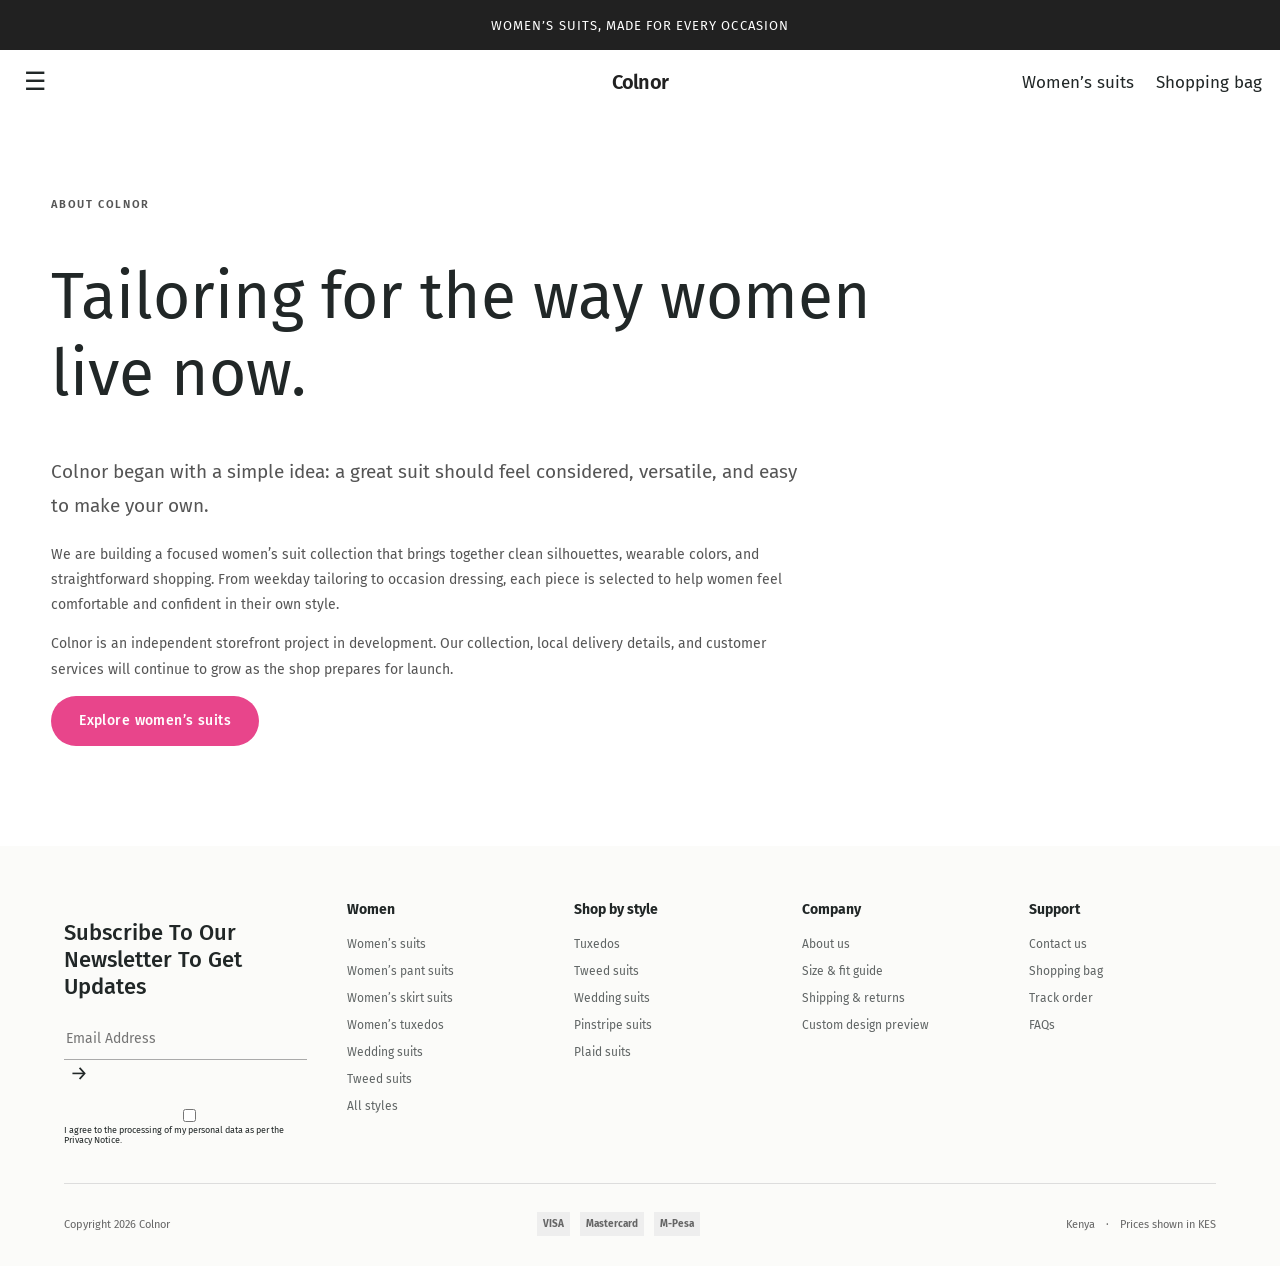
<file: about.html>
<!doctype html><html lang="en"><head><meta charset="utf-8"><meta name="viewport" content="width=device-width,initial-scale=1"><title>About Colnor</title><link href="https://fonts.googleapis.com/css2?family=Fira+Sans:wght@300;400;500;600;700&display=swap" rel="stylesheet"><link rel="stylesheet" href="styles.css"><script defer src="app.js?v=20261012-21"></script></head><body><div class="announcement">WOMEN’S SUITS, MADE FOR EVERY OCCASION</div><header class="detail-header"><button class="menu-open" aria-label="Open navigation">☰</button><a class="brand" href="index.html">Colnor</a><div class="header-tools"><a href="collection.html">Women’s suits</a><a href="cart.html">Shopping bag</a></div></header><main class="info-page wrap"><p class="info-kicker">ABOUT COLNOR</p><h1>Tailoring for the way women live now.</h1><p class="lead">Colnor began with a simple idea: a great suit should feel considered, versatile, and easy to make your own.</p><p>We are building a focused women’s suit collection that brings together clean silhouettes, wearable colors, and straightforward shopping. From weekday tailoring to occasion dressing, each piece is selected to help women feel comfortable and confident in their own style.</p><p>Colnor is an independent storefront project in development. Our collection, local delivery details, and customer services will continue to grow as the shop prepares for launch.</p><a class="pill pink" href="collection.html#products">Explore women’s suits</a></main><footer id="footer" class="site-footer"></footer><aside class="bag-drawer" aria-hidden="true"></aside></body></html>
</file>
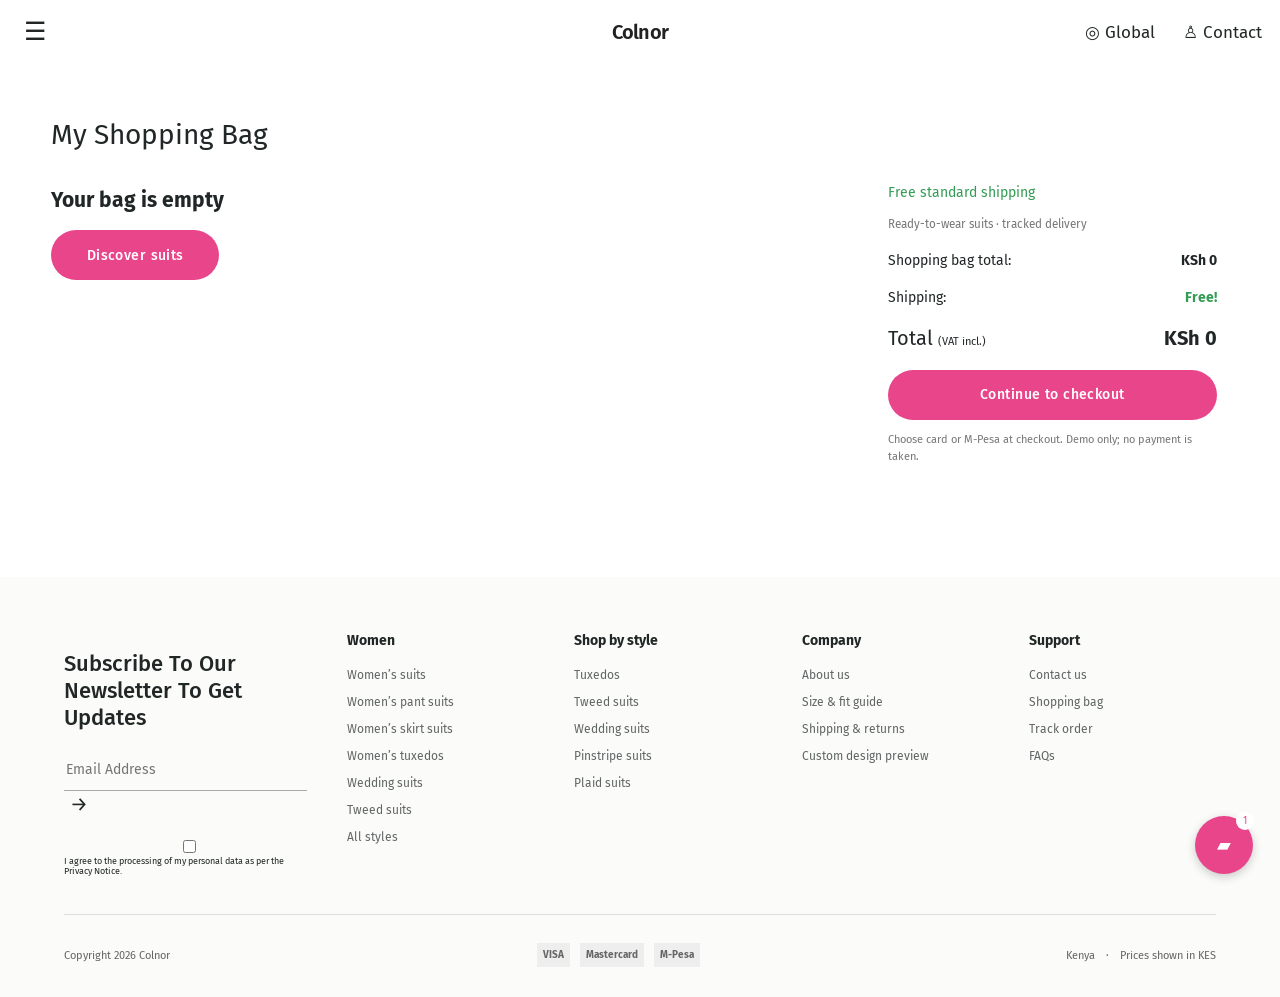
<file: cart.html>
<!doctype html><html lang="en"><head><meta charset="utf-8"><meta name="viewport" content="width=device-width,initial-scale=1"><title>My Shopping Bag | Colnor</title><link href="https://fonts.googleapis.com/css2?family=Fira+Sans:wght@300;400;500;600;700&display=swap" rel="stylesheet"><link rel="stylesheet" href="styles.css"><script defer src="app.js?v=20261012-20"></script></head><body class="cart-page"><header class="detail-header"><button class="menu-open" aria-label="Open navigation">☰</button><a href="index.html" class="brand">Colnor</a><div class="header-tools"><button data-region>◎ Global</button><a href="contact.html">♙ Contact</a></div></header><main class="cart-main wrap"><h1>My Shopping Bag</h1><div class="cart-layout"><div id="cart-items" class="cart-items"></div><aside class="cart-summary"><p class="green">Free standard shipping</p><small>Ready-to-wear suits · tracked delivery</small><div class="summary-line"><span>Shopping bag total:</span><b id="cart-subtotal">KSh 0</b></div><div class="summary-line"><span>Shipping:</span><b class="green">Free!</b></div><div class="summary-total"><span>Total <small>(VAT incl.)</small></span><b id="cart-total">KSh 0</b></div><button class="pill pink checkout-button">Continue to checkout</button><p class="checkout-note">Choose card or M-Pesa at checkout. Demo only; no payment is taken.</p></aside></div></main><footer id="footer" class="site-footer"></footer><div class="chat-bubble" data-chat>▰</div><aside class="bag-drawer" aria-hidden="true"></aside></body></html>
</file>
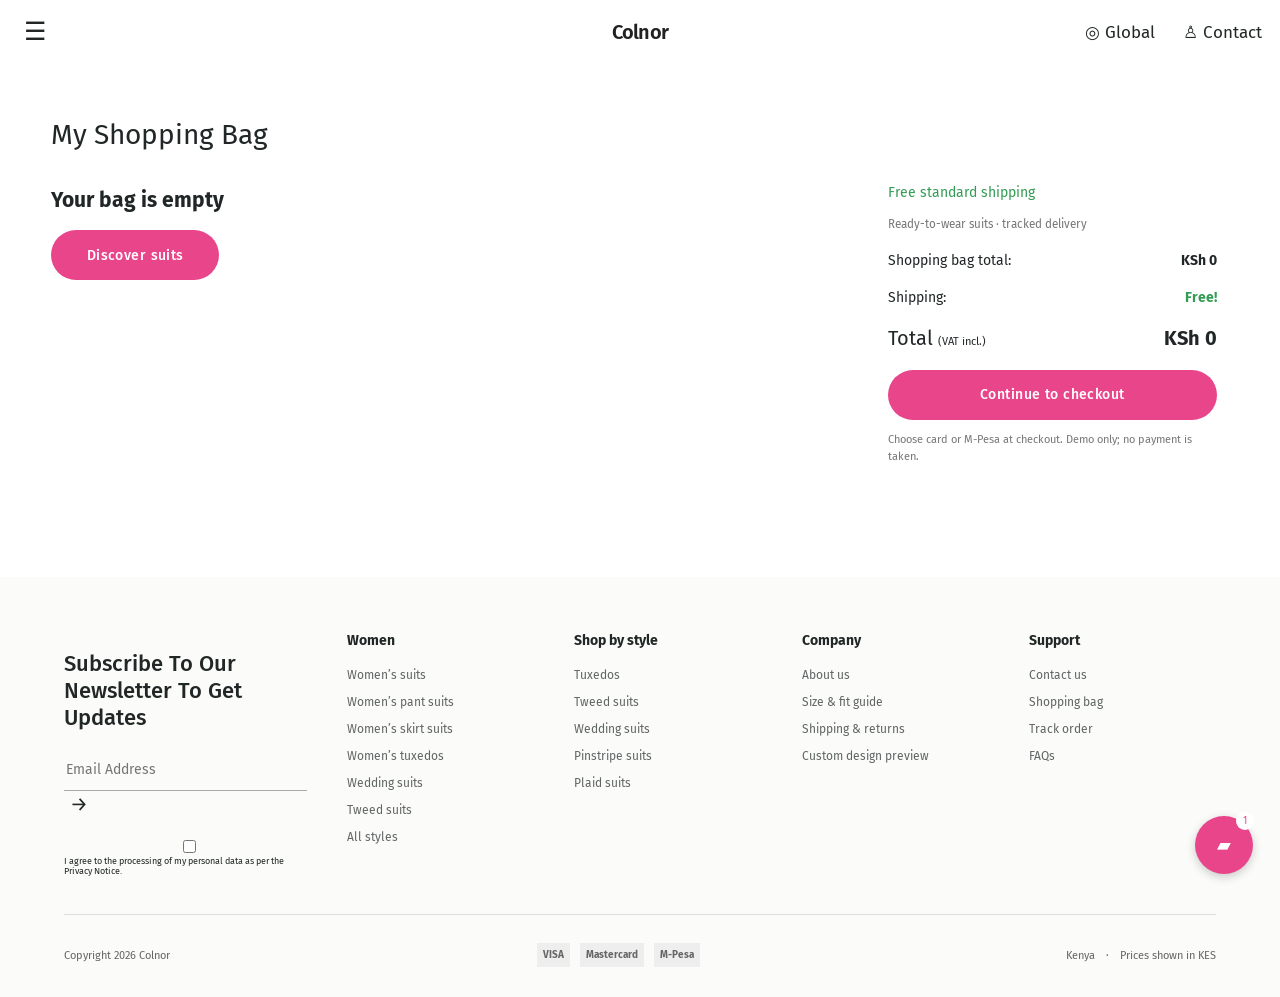
<file: checkout.html>
<!doctype html><html lang="en"><head><meta charset="utf-8"><meta name="viewport" content="width=device-width,initial-scale=1"><meta name="theme-color" content="#fff"><title>Checkout | Colnor</title><link href="https://fonts.googleapis.com/css2?family=Fira+Sans:wght@300;400;500;600;700&display=swap" rel="stylesheet"><link rel="stylesheet" href="styles.css"><script defer src="app.js?v=20261012-20"></script></head><body class="checkout-page-body"><header class="detail-header"><a href="collection.html" class="text-cta">← Continue shopping</a><a href="index.html" class="brand">Colnor</a><a href="cart.html">Bag</a></header><main class="wrap checkout-page"><p class="eyebrow">SECURE CHECKOUT</p><h1>Delivery & payment</h1><div class="checkout-grid"><form id="checkout-form" class="checkout-form"><h2>Your details</h2><fieldset><legend>Delivery details</legend><div class="checkout-input-grid"><label>Full name<input name="name" autocomplete="name" required></label><label>Email address<input name="email" type="email" autocomplete="email" required></label><label>Phone number<input name="phone" type="tel" autocomplete="tel" required></label><label>City<input name="city" autocomplete="address-level2" required></label><label class="wide">Delivery address<input name="address" autocomplete="street-address" required></label><label>Postal code<input name="postalCode" autocomplete="postal-code"></label></div></fieldset><fieldset><legend>Payment method</legend><label class="checkout-pay-choice"><input type="radio" name="paymentMethod" value="card" checked><span><b>Credit or debit card</b><small>Visa and Mastercard. Card fields are for the prototype only; no details are transmitted or saved.</small></span></label><div class="checkout-card-fields"><label>Name on card<input name="cardName" autocomplete="cc-name" placeholder="Name as shown on card"></label><label>Card number<input name="cardNumber" inputmode="numeric" autocomplete="cc-number" placeholder="0000 0000 0000 0000" maxlength="23"></label><label>Expiry date<input name="expiry" autocomplete="cc-exp" placeholder="MM / YY" maxlength="7"></label><label>Security code<input name="cvv" inputmode="numeric" autocomplete="cc-csc" placeholder="CVV" maxlength="4"></label></div><label class="checkout-pay-choice"><input type="radio" name="paymentMethod" value="mpesa"><span><b>M-Pesa</b><small>Pay by mobile money. An STK push is not connected in this prototype.</small></span></label></fieldset><button class="pill pink checkout-submit" type="submit">Place demo order</button><p class="checkout-demo-note">This creates an unpaid demo order in this browser only. Global Payments and M-Pesa are not connected and no charge will be made.</p></form><aside class="checkout-summary"><h2>Order summary</h2><div id="checkout-lines"></div><div class="summary-line"><span>Subtotal</span><b id="checkout-subtotal"></b></div><div class="summary-line"><span>Shipping</span><b>Free</b></div><div class="checkout-total"><span>Total</span><b id="checkout-total"></b></div><p class="checkout-demo-note">All prices are shown in Kenyan shillings (KES).</p></aside></div></main></body></html>
</file>
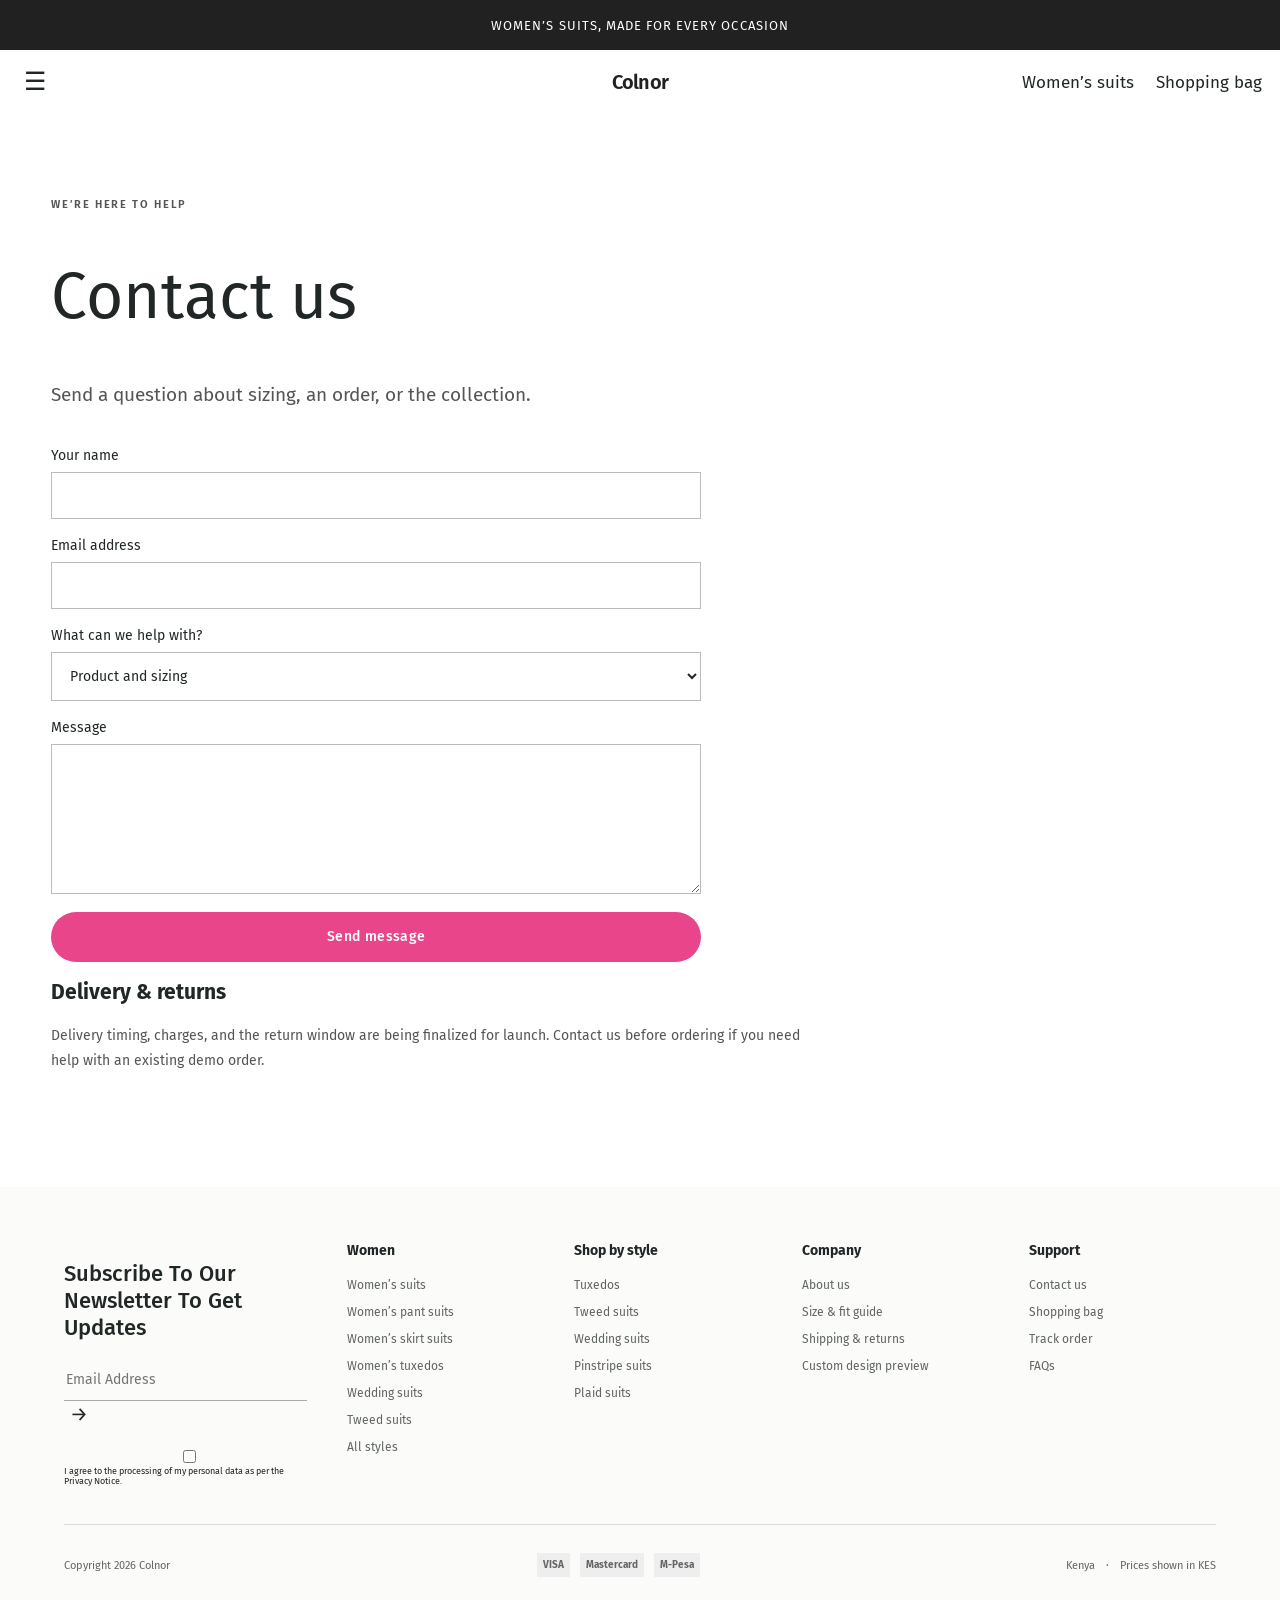
<file: contact.html>
<!doctype html><html lang="en"><head><meta charset="utf-8"><meta name="viewport" content="width=device-width,initial-scale=1"><title>Contact Colnor</title><link href="https://fonts.googleapis.com/css2?family=Fira+Sans:wght@300;400;500;600;700&display=swap" rel="stylesheet"><link rel="stylesheet" href="styles.css"><script defer src="app.js?v=20261012-21"></script></head><body><div class="announcement">WOMEN’S SUITS, MADE FOR EVERY OCCASION</div><header class="detail-header"><button class="menu-open" aria-label="Open navigation">☰</button><a class="brand" href="index.html">Colnor</a><div class="header-tools"><a href="collection.html">Women’s suits</a><a href="cart.html">Shopping bag</a></div></header><main class="info-page wrap"><p class="info-kicker">WE’RE HERE TO HELP</p><h1>Contact us</h1><p class="lead">Send a question about sizing, an order, or the collection.</p><form id="contact-form"><label>Your name<input name="name" autocomplete="name" required></label><label>Email address<input type="email" name="email" autocomplete="email" required></label><label>What can we help with?<select name="topic"><option>Product and sizing</option><option>Order support</option><option>Delivery and returns</option><option>Other question</option></select></label><label>Message<textarea name="message" required></textarea></label><button class="pill pink" type="submit">Send message</button></form><section id="shipping"><h2>Delivery & returns</h2><p>Delivery timing, charges, and the return window are being finalized for launch. Contact us before ordering if you need help with an existing demo order.</p></section></main><footer id="footer" class="site-footer"></footer><aside class="bag-drawer" aria-hidden="true"></aside></body></html>
</file>
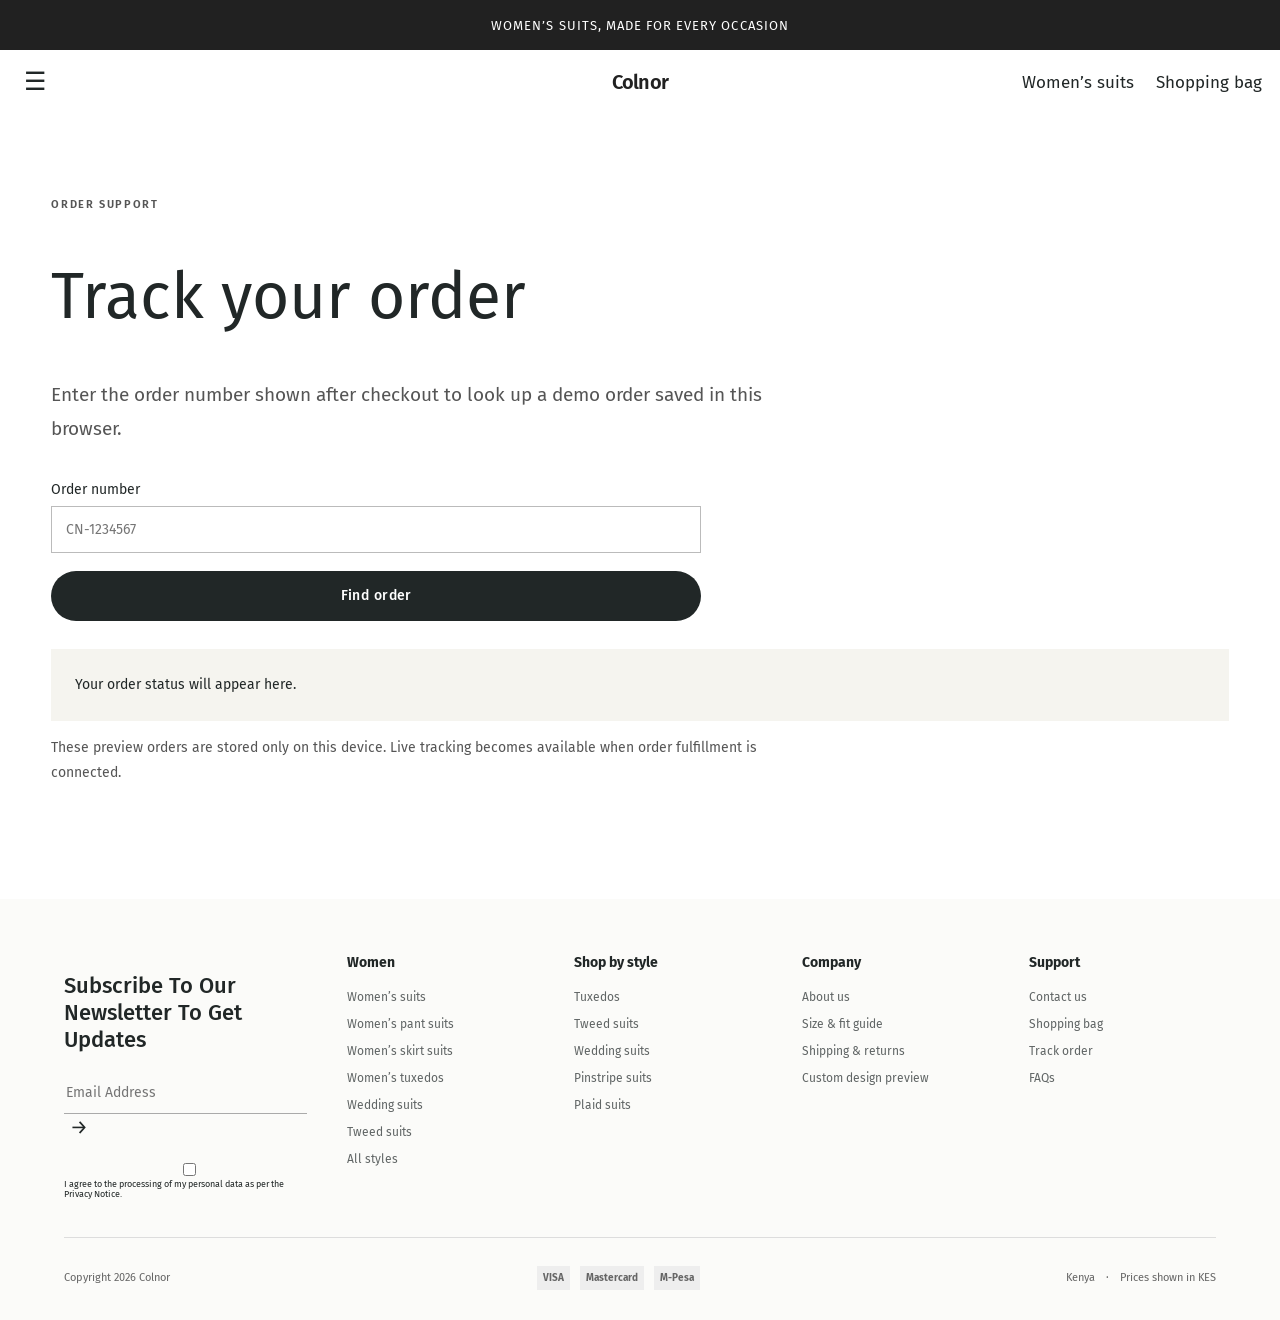
<file: track-order.html>
<!doctype html><html lang="en"><head><meta charset="utf-8"><meta name="viewport" content="width=device-width,initial-scale=1"><title>Track an Order | Colnor</title><link href="https://fonts.googleapis.com/css2?family=Fira+Sans:wght@300;400;500;600;700&display=swap" rel="stylesheet"><link rel="stylesheet" href="styles.css"><script defer src="app.js?v=20261012-21"></script></head><body><div class="announcement">WOMEN’S SUITS, MADE FOR EVERY OCCASION</div><header class="detail-header"><button class="menu-open" aria-label="Open navigation">☰</button><a class="brand" href="index.html">Colnor</a><div class="header-tools"><a href="collection.html">Women’s suits</a><a href="cart.html">Shopping bag</a></div></header><main class="info-page wrap"><p class="info-kicker">ORDER SUPPORT</p><h1>Track your order</h1><p class="lead">Enter the order number shown after checkout to look up a demo order saved in this browser.</p><form id="track-form"><label>Order number<input name="orderNumber" placeholder="CN-1234567" required></label><button class="pill dark" type="submit">Find order</button></form><div class="track-result" id="track-result" aria-live="polite">Your order status will appear here.</div><p>These preview orders are stored only on this device. Live tracking becomes available when order fulfillment is connected.</p></main><footer id="footer" class="site-footer"></footer><aside class="bag-drawer" aria-hidden="true"></aside></body></html>
</file>
<file: styles.css>
:root{--ink:#212727;--black:#212121;--pink:#e8458b;--warm:#f5f4ef;--pale:#efefef;--muted:#757b7b;--serif:Georgia,'Times New Roman',serif;--sans:'Fira Sans',Tahoma,sans-serif}*{box-sizing:border-box}html{scroll-behavior:smooth}body{margin:0;background:#fff;color:var(--ink);font-family:var(--sans);font-size:14px}a{color:inherit;text-decoration:none}button,select,input{font:inherit;color:inherit}button{cursor:pointer}img{display:block;max-width:100%}.wrap{width:min(1400px,92%);margin-inline:auto}.announcement{height:50px;background:#212121;color:#fff;display:flex;align-items:center;justify-content:center;font-size:13px;letter-spacing:.08em;position:relative;z-index:20}.announcement span{font-size:11px;margin-left:18px;color:#eee}.global-header{height:92px;position:absolute;z-index:21;top:50px;left:0;right:0;display:flex;align-items:center;gap:20px;padding:0 24px;color:#fff}.home-page .global-header{top:0;height:92px}.menu-open{border:0;background:none;color:inherit;font-size:25px;width:46px;text-align:left;flex:0 0 46px}.quick-links{display:flex;gap:30px;align-items:center;margin-left:0;flex:1}.quick-links a{font-size:14px;letter-spacing:.03em}.brand{font-size:20px;font-weight:600;letter-spacing:-.04em;text-align:center;display:flex;flex-direction:column;line-height:.9;flex:0 0 auto}.brand span{font-size:8px;letter-spacing:.27em;text-transform:uppercase;font-weight:400}.header-tools{display:flex;justify-content:flex-end;gap:22px;align-items:center;flex:1}.header-tools button,.header-tools a{background:none;border:0;color:inherit;font-size:17px;white-space:nowrap}.header-tools span{font-size:13px}.bag-open{position:relative}.bag-count{position:absolute;font-size:9px;font-style:normal;right:-7px;top:-9px;border-radius:50%;background:var(--pink);color:#fff;width:15px;height:15px;display:grid;place-items:center}.home-hero,.collection-hero{height:calc(100svh - 50px);min-height:600px;position:relative;overflow:hidden;background:#ddd}.home-hero>img,.collection-slides img{width:100%;height:100%;object-fit:cover;object-position:center 40%}.hero-shade{position:absolute;inset:0;background:linear-gradient(0deg,#0008,transparent 38%),linear-gradient(90deg,#0003,transparent 70%)}.hero-copy{position:absolute;left:5%;bottom:10%;color:white}.hero-copy h1{font-size:clamp(48px,6.3vw,82px);font-weight:400;margin:0 0 14px}.hero-copy h2{font-size:20px;font-weight:400;margin:0}.hero-dots{position:absolute;bottom:28px;left:50%;display:flex;gap:9px}.hero-dots i{width:7px;height:7px;background:#ffffff88;border-radius:50%}.hero-dots i.selected{background:#fff}.home-categories{padding-top:84px;padding-bottom:90px}.home-categories>h2{text-align:center;font-size:28px;font-weight:400;margin:0 0 35px}.category-grid{display:grid;grid-template-columns:repeat(4,1fr);gap:14px}.category-card{height:330px;position:relative;overflow:hidden;background:#eee}.category-card img{width:100%;height:100%;object-fit:cover;transition:transform .55s}.category-card:hover img{transform:scale(1.04)}.category-card:after{content:'';position:absolute;inset:45% 0 0;background:linear-gradient(transparent,#0008)}.category-card span{position:absolute;z-index:1;left:16px;bottom:16px;color:white;font-size:17px}.fit-tech{background:var(--warm);padding:90px 0}.split{display:grid;grid-template-columns:.75fr 1fr;gap:9%;align-items:center}.split img{width:100%;height:380px;object-fit:cover}.eyebrow{font-size:10px;letter-spacing:.15em;font-weight:600}.fit-tech h2,.planet h2,.samples h2,.perfect-fit h2{font-size:48px;font-weight:400;line-height:1.05;margin:18px 0}.fit-tech p:not(.eyebrow),.planet p:not(.eyebrow),.samples p:not(.eyebrow),.perfect-fit p:not(.eyebrow){line-height:1.8;color:#555;max-width:470px}.text-cta{text-decoration:underline;text-underline-offset:4px;display:inline-block;margin-top:12px}.looks{padding-top:75px;padding-bottom:84px}.section-title{display:flex;justify-content:space-between;align-items:end;gap:25px;margin-bottom:25px}.section-title h2{font-size:32px;font-weight:400;margin:0 0 10px}.section-title p{max-width:560px;color:#666;line-height:1.6;margin:0}.look-row{display:grid;grid-template-columns:repeat(4,1fr);gap:12px}.look-card{position:relative;height:350px;overflow:hidden}.look-card img{width:100%;height:100%;object-fit:cover;transition:transform .5s}.look-card:hover img{transform:scale(1.04)}.look-card span{position:absolute;bottom:0;left:0;right:0;padding:28px 12px 12px;color:#fff;background:linear-gradient(transparent,#0008)}.planet{min-height:470px;background:var(--warm);display:grid;grid-template-columns:1fr 1fr}.planet-image{background:url('https://d1fufvy4xao6k9.cloudfront.net/images/home/sumissura/environment.jpg') center/cover}.planet-copy{padding:80px 10%;align-self:center}.samples{padding-top:90px;padding-bottom:90px;display:grid;grid-template-columns:1fr 1.1fr;gap:10%;align-items:center}.samples img{height:360px;width:100%;object-fit:cover}.pill{display:inline-flex;align-items:center;justify-content:center;min-width:168px;height:50px;border:0;border-radius:40px;padding:0 28px;font-weight:500;letter-spacing:.03em;transition:filter .2s,transform .2s}.pill:hover{filter:brightness(.93);transform:translateY(-1px)}.pink{background:var(--pink);color:#fff}.dark{background:var(--ink);color:#fff}.outline{border:1px solid var(--ink);background:transparent}.perfect-fit{background:#f9f9f8;text-align:center;padding:80px 0}.perfect-fit .wrap{display:flex;flex-direction:column;align-items:center}.perfect-fit p:not(.eyebrow){max-width:600px}.featured{padding-top:55px;padding-bottom:55px;text-align:center}.featured h2{font-weight:400}.press-logos{display:flex;justify-content:space-around;align-items:center;padding:30px 0;font-size:22px;color:#555}.home-reviews,.collection-reviews{padding-top:60px;padding-bottom:80px}.review-row{display:grid;grid-template-columns:repeat(3,1fr);gap:28px}.review-row article{padding:20px 12px;border-top:1px solid #ddd;line-height:1.7}.review-row article>b{font-size:17px;font-weight:500}.review-row p{color:#666}.review-row small{color:#777}.site-footer{background:#fbfbf9;padding:55px 5% 30px;min-height:410px}.footer-top{display:grid;grid-template-columns:1.3fr repeat(4,1fr);gap:40px;border-bottom:1px solid #ddd;padding-bottom:38px}.footer-news h2{font-size:22px;font-weight:500}.footer-news input{width:100%;border:0;border-bottom:1px solid #aaa;background:none;padding:12px 2px}.footer-news button{border:0;background:none;font-size:20px}.footer-news small{font-size:9px;display:block;margin-top:20px}.footer-col{display:flex;flex-direction:column;gap:13px}.footer-col b{margin-bottom:6px}.footer-col a{font-size:12px;color:#606565}.footer-meta{display:flex;justify-content:space-between;align-items:center;padding-top:28px;font-size:11px;color:#666}.footer-payments{display:flex;gap:10px}.footer-payments b{font-size:10px;padding:6px;background:#eee}.chat-bubble{position:fixed;z-index:70;right:27px;bottom:26px;width:58px;height:58px;border-radius:50%;background:var(--pink);color:#fff;display:grid;place-items:center;font-size:18px;box-shadow:0 3px 10px #0003;cursor:pointer}.chat-bubble:after{content:'1';position:absolute;right:-1px;top:-4px;background:#fff;color:var(--pink);border-radius:50%;width:18px;height:18px;display:grid;place-items:center;font-size:10px}.mega-menu{position:fixed;z-index:90;left:0;top:0;bottom:0;width:min(900px,90vw);display:grid;grid-template-columns:315px 270px 1fr;background:white;color:var(--ink);transform:translateX(-105%);transition:transform .35s;box-shadow:4px 0 20px #0002}.mega-menu.open{transform:translateX(0)}.menu-scrim{position:fixed;z-index:85;inset:0;background:#0008;opacity:0;visibility:hidden;transition:.25s}.menu-scrim.open{opacity:1;visibility:visible}.menu-close{position:absolute;top:21px;left:24px;border:0;background:none;font-size:30px;z-index:2}.mega-primary{padding:70px 40px 30px;overflow:auto;border-right:1px solid #ddd;display:flex;flex-direction:column;gap:18px}.mega-primary>button{border:0;background:none;text-align:left;font-size:20px;padding:0;color:#252b2b}.mega-primary>button.active{font-weight:600}.mega-utilities{display:flex;flex-direction:column;gap:14px;margin-top:30px;font-size:14px}.mega-utilities b:first-letter{color:#b68b4d}.mega-submenu{background:#f5f4ef;padding:55px 28px;display:flex;flex-direction:column;gap:18px}.mega-submenu h3,.mega-tiles h3{font-size:20px;font-weight:400;margin:0 0 8px}.mega-submenu a{font-size:15px}.mega-tiles{padding:55px 20px;display:grid;grid-template-columns:1fr 1fr;gap:14px;align-content:start}.mega-tile img{width:100%;height:100px;object-fit:cover}.mega-tile span{font-size:12px}.collection-hero{height:calc(100svh - 50px);min-height:620px;color:#fff}.collection-slides{position:absolute;inset:0}.collection-slides img{position:absolute;inset:0;opacity:0;transition:opacity 1.1s}.collection-slides img.active{opacity:1}.collection-shade{position:absolute;inset:0;background:linear-gradient(90deg,#0005,transparent 52%),linear-gradient(0deg,#0006,transparent 50%)}.collection-hero-copy{position:absolute;left:5%;top:24%;max-width:520px}.collection-hero-copy h1{font-size:52px;font-weight:400;margin:0 0 5px}.from-price{font-size:25px;margin:0 0 22px}.reviews-link{font-size:14px}.hero-description{margin-top:55px}.hero-description h2{font-size:17px;font-weight:500}.hero-description p{font-size:14px;line-height:1.65}.collection-hero-copy .pill{margin-top:14px}.delivery-line{position:absolute;bottom:18px;left:3%;font-size:12px}.base-styles{position:relative;padding-top:42px;padding-bottom:45px}.base-styles h2{text-align:center;font-weight:400;font-size:25px;margin:0 0 28px}.horizontal-cards{display:flex;gap:22px;overflow:auto;scrollbar-width:none}.style-card{min-width:calc((100% - 88px)/5);font-size:13px}.style-card img{width:100%;height:450px;object-fit:cover;background:#eee}.style-card span{display:block;padding-top:10px}.round-arrow{position:absolute;right:3%;top:48%;border:0;border-radius:50%;height:56px;width:56px;background:#2227;color:white;font-size:34px}.help-choose{display:inline-block;margin-top:15px;text-decoration:underline;font-size:12px}.how-work{text-align:center;padding:55px 0 125px}.how-work h2{font-size:28px;font-weight:400;margin:0 0 115px}.how-columns{display:grid;grid-template-columns:repeat(3,1fr);gap:8%;}.how-columns article{max-width:360px;margin:auto}.how-columns b{font-size:13px}.how-columns p{line-height:1.6}.designer-promo{background:var(--warm);padding:65px 0}.promo-grid{display:grid;grid-template-columns:.8fr 1fr;gap:10%;align-items:center}.promo-grid h2{font-size:56px;line-height:.98}.promo-grid img{width:100%;height:380px;object-fit:contain}.inspiration{padding-top:75px;padding-bottom:80px}.inspo-row{display:grid;grid-template-columns:repeat(4,1fr);gap:14px}.inspo-card img{height:350px;width:100%;object-fit:cover}.inspo-card span{display:block;font-size:12px;padding-top:9px}.story{display:grid;grid-template-columns:1fr 1fr;background:var(--warm);align-items:center}.story-visual{height:570px}.story-visual img{height:100%;width:100%;object-fit:cover}.story>div+div{padding:8% 12%}.story h2{font-size:52px;font-weight:400;line-height:1}.story p{line-height:1.8}.catalog{padding-top:75px;padding-bottom:80px;text-align:center}.catalog .section-title{text-align:left}.catalog .section-title label{font-size:12px}.catalog select{padding:9px;border:1px solid #ccc;background:#fff}.product-grid{display:grid;grid-template-columns:repeat(5,minmax(0,1fr));gap:24px 18px;text-align:left}.product-card{display:block;min-width:0;font-size:12px}.product-image{position:relative;overflow:hidden;background:#eee;aspect-ratio:3/4}.product-image img{width:100%;height:100%;object-fit:cover;transition:transform .4s}.product-card:hover .product-image img{transform:scale(1.025)}.product-badge{position:absolute;top:10px;left:8px;background:#b64f3a;color:#fff;padding:4px 7px;font-size:9px}.product-info-text{padding-top:8px;line-height:1.45}.product-price{display:block;margin-top:4px}.product-card .hover-meta{opacity:0;height:0;overflow:hidden;transition:.2s;color:#777}.product-card:hover .hover-meta{opacity:1;height:18px}.boss{padding:85px 0;background:#f7f6f3;text-align:center}.boss h2{font-size:42px;font-weight:400}.boss>div>p{max-width:600px;margin:0 auto}.benefits{display:grid;grid-template-columns:repeat(3,1fr);gap:25px;margin-top:60px;text-align:left}.benefits article{display:flex;flex-direction:column;gap:10px;padding:20px;border-top:1px solid #ccc}.blog-strip{padding-top:65px;padding-bottom:65px}.blog-strip h2{font-weight:400}.blog-strip>div{display:grid;grid-template-columns:repeat(3,1fr);gap:15px}.blog-strip a{padding:28px 12px;border-bottom:1px solid #aaa}.faq-wrap{background:#f5f4ef;padding:60px 0 100px}.faq-layout{display:grid;grid-template-columns:.7fr 1fr;gap:10%}.faq-layout h2{font-size:32px;font-weight:400}.faq-layout>div:first-child p{line-height:1.7;color:#666}.faq-row{border-top:1px solid #d1d0cb}.faq-row:last-child{border-bottom:1px solid #d1d0cb}.faq-row summary{list-style:none;cursor:pointer;padding:17px 28px 17px 0;position:relative;font-size:14px}.faq-row summary::-webkit-details-marker{display:none}.faq-row summary:after{content:'+';position:absolute;right:0;font-size:22px;top:9px}.faq-row[open] summary:after{content:'−'}.faq-row p{color:#666;line-height:1.7;padding-right:20px}.sticky-design{position:fixed;z-index:55;left:3%;right:3%;bottom:30px;height:60px;background:#fff;box-shadow:0 5px 18px #0002;border-radius:8px;display:flex;align-items:center;padding-left:22px}.sticky-brand{font-size:16px;font-weight:700;margin-right:auto}.sticky-brand span{font-weight:400;font-size:10px;margin-left:2px}.sticky-design>b{margin-right:4%;font-size:16px}.sticky-design .pink{border-radius:0 5px 5px 0;height:60px;min-width:180px;font-size:14px}.detail-header{height:64px;display:grid;grid-template-columns:1fr auto 1fr;align-items:center;padding:0 18px;background:#fff;position:sticky;z-index:30;top:0}.detail-header .brand{color:#212121}.product-detail{display:grid;grid-template-columns:1fr .94fr;gap:4%;padding-top:16px;align-items:start}.gallery-main{height:min(700px,80vh);background:#efefef;position:relative}.gallery-main img{width:100%;height:100%;object-fit:contain}.gallery-prev,.gallery-next{position:absolute;top:50%;transform:translateY(-50%);height:44px;width:44px;border:0;border-radius:50%;background:#fff;font-size:24px}.gallery-prev{left:14px}.gallery-next{right:14px}.gallery-thumbs{display:flex;gap:9px;padding-top:10px;overflow:auto}.gallery-thumbs img{width:67px;height:82px;object-fit:cover;cursor:pointer;border:1px solid transparent}.gallery-thumbs img.selected{border-color:#222}.breadcrumbs{font-size:12px;color:#727777;margin:48px 0 20px}.product-title-price{display:grid;grid-template-columns:1fr auto;gap:12px}.product-title-price h1{font-size:20px;line-height:1.15;margin:0;font-weight:600;color:#111}.product-title-price>p{font-size:20px;margin:0;text-align:right}.product-title-price small{display:block;font-size:11px}.rating-line{display:flex;align-items:center;gap:8px;margin-top:20px;color:#666}.rating-line a{text-decoration:none}.rating-line button{border:0;background:none;font-size:21px;margin-left:auto}.rating-line .wishlist{margin-left:0}.free-shipping{margin:22px 0}.product-info hr{border:0;border-top:1px solid #ddd}.detail-option{font-size:14px;margin:18px 0}.color-swatches{display:flex;gap:10px;margin-top:18px}.color-swatches button{width:34px;height:34px;border:0;border-radius:50%;background:var(--swatch)}.color-swatches button.selected{outline:2px solid #333;outline-offset:3px}.detail-option a{text-decoration:underline}.detail-actions{display:flex;gap:10px;margin-top:40px}.detail-actions .pill{flex:1}.trust-icons{display:flex;justify-content:space-around;text-align:center;font-size:10px;margin-top:45px;color:#888}.product-story{padding:80px 0}.product-story h2{font-weight:400}.product-gallery-grid{display:grid;grid-template-columns:repeat(3,1fr);gap:12px}.product-gallery-grid img{width:100%;height:270px;object-fit:cover}.product-recommend{padding-bottom:80px}.designer-header{position:relative;grid-template-columns:1fr auto 1fr}.designer-exit{justify-self:start}.designer-workspace{height:calc(100svh - 145px);min-height:530px;display:grid;grid-template-columns:30% 70%;overflow:hidden}.designer-options{overflow:auto;position:relative;background:#fff}.designer-stage-nav{position:sticky;top:0;z-index:3;background:#fff;display:flex;gap:0;border-bottom:1px solid #eee}.designer-stage-nav button{width:33.33%;border:0;background:#fff;padding:17px 4px;font-size:11px;color:#9a9a9a;letter-spacing:.08em}.designer-stage-nav button.selected{color:#212121;border-bottom:2px solid var(--pink)}.designer-panel{padding:12px 22px 90px}.fabric-toolbar{display:flex;align-items:center;justify-content:space-between;margin-bottom:10px}.fabric-search{height:38px;border:1px solid #ddd;padding:0 10px;display:flex;align-items:center;gap:8px}.fabric-search input{border:0;outline:0;width:100%;font-size:12px}.filter-groups details{border-top:1px solid #e5e5e5}.filter-groups summary{cursor:pointer;padding:12px 2px;font-size:12px;list-style:none}.filter-groups summary:after{content:'+';float:right}.filter-groups details[open] summary:after{content:'−'}.filter-chips{display:flex;flex-wrap:wrap;gap:7px;padding:4px 0 12px}.filter-chips button{border:1px solid #ddd;background:#fff;border-radius:20px;padding:6px 9px;font-size:10px}.filter-chips button.selected{border-color:#222;background:#222;color:#fff}.fabric-results{display:grid;grid-template-columns:repeat(2,1fr);gap:10px;margin-top:10px}.fabric-card{border:0;background:none;text-align:left;padding:0;cursor:pointer}.fabric-card .swatch{height:110px;width:100%;display:block;background:var(--fabric);background-image:var(--texture);background-blend-mode:overlay}.fabric-card.selected .swatch{outline:2px solid #222;outline-offset:2px}.fabric-card b{display:block;font-size:12px;margin-top:6px;font-weight:500}.fabric-card small{font-size:10px;color:#777}.choice-section{border-top:1px solid #eee;padding:17px 0}.choice-section h3{font-size:14px;font-weight:500;margin:0 0 12px}.choice-grid{display:grid;grid-template-columns:repeat(2,1fr);gap:12px}.choice-tile{min-height:108px;border:1px solid #eee;background:#fff;display:flex;flex-direction:column;align-items:center;justify-content:center;gap:5px;padding:10px}.choice-tile.selected{border-color:#222}.choice-tile span:first-child{font-size:27px}.choice-tile small{color:#888}.garment-stage{position:relative;background:#f6f5f2;overflow:hidden}.garment-toolbar{position:absolute;z-index:2;top:16px;left:16px;right:20px;display:flex;justify-content:space-between}.garment-toolbar button{border:0;background:none;font-size:20px;margin-left:12px}.garment-preview{position:absolute;inset:0 0 68px;display:flex;justify-content:center;align-items:center;overflow:hidden}.garment-preview img{position:absolute;height:min(96%,760px);width:auto;max-width:90%;object-fit:contain}.garment-tabs{position:absolute;bottom:0;height:70px;left:0;right:0;display:flex;justify-content:center;gap:65px;align-items:center;background:linear-gradient(transparent,#f6f5f2 25%)}.garment-tabs button{display:flex;flex-direction:column;align-items:center;gap:4px;border:0;background:none;font-size:21px}.garment-tabs span{font-size:10px;letter-spacing:.05em}.designer-checkout{height:81px;position:fixed;z-index:25;bottom:0;left:0;right:0;background:#fff;box-shadow:0 -2px 12px #0001;display:flex;align-items:center;justify-content:space-between;padding:0 24px 0 34%;}.designer-checkout>div{display:flex;flex-direction:column;gap:3px}.designer-checkout b{font-size:18px;font-weight:400}.designer-checkout strong{font-size:20px;font-weight:400}.designer-checkout small{font-size:11px;color:#888}.designer-checkout .pill{min-width:185px;font-size:18px}.designer-modal{position:fixed;inset:0;z-index:100;background:#0006;display:none;place-items:center}.designer-modal.open{display:grid}.modal-card{background:white;width:min(520px,92vw);max-height:85vh;overflow:auto;padding:28px;position:relative}.modal-card h2{font-weight:400}.modal-close{position:absolute;right:16px;top:10px;border:0;background:none;font-size:26px}.measurement-grid{display:grid;grid-template-columns:1fr 1fr;gap:12px}.measurement-grid label{font-size:12px}.measurement-grid input{display:block;margin-top:5px;width:100%;height:42px;border:1px solid #ccc;padding:8px}.cart-main{padding-top:35px;padding-bottom:100px}.cart-main h1{font-size:28px;font-weight:400}.cart-promo{height:62px;background:#eee;display:flex;align-items:center;padding:0 30px;gap:5px;margin:25px 0}.cart-promo span{margin-left:auto}.cart-layout{display:grid;grid-template-columns:2fr .9fr;gap:40px}.cart-item{display:grid;grid-template-columns:130px 1fr auto;gap:18px;background:#fff;padding:18px;margin-bottom:20px;border-radius:10px;box-shadow:0 2px 12px #0001}.cart-item img{width:120px;height:150px;object-fit:cover}.cart-item h3{font-weight:400}.cart-item button{border:0;background:none;text-decoration:underline}.cart-summary{padding:0 12px}.green{color:#339c54}.cart-summary>small{color:#777}.summary-line,.summary-total{display:flex;justify-content:space-between;margin:20px 0}.summary-total{font-size:20px}.summary-total small{font-size:11px}.cart-summary>.pill{width:100%}.checkout-note{font-size:11px;color:#777;line-height:1.6}.bag-drawer{position:fixed;inset:0;z-index:110;visibility:hidden;pointer-events:none}.bag-drawer.open{visibility:visible;pointer-events:auto}.bag-drawer:before{content:'';position:absolute;inset:0;background:#0007;opacity:0;transition:.25s}.bag-drawer.open:before{opacity:1}.bag-panel{position:absolute;right:0;top:0;bottom:0;width:min(480px,92vw);background:white;padding:35px 28px;transform:translateX(100%);transition:.3s;overflow:auto}.bag-drawer.open .bag-panel{transform:translateX(0)}.bag-panel h2{font-weight:400}.bag-close{position:absolute;right:20px;top:14px;border:0;background:none;font-size:27px}.bag-panel .cart-item{grid-template-columns:84px 1fr auto;padding:10px;box-shadow:none;border-bottom:1px solid #ddd}.bag-panel .cart-item img{width:74px;height:96px}.bag-total{display:flex;justify-content:space-between;border-top:1px solid #ddd;padding-top:18px}.bag-panel>.pill{width:100%;margin-top:15px}.region-dialog{position:fixed;inset:0;background:#0006;z-index:120;display:none;place-items:center}.region-dialog.open{display:grid}.region-card{background:#fff;width:min(500px,90vw);padding:35px;position:relative}.region-card select{width:100%;padding:12px;margin:10px 0}.detail-page .chat-bubble,.home-page .chat-bubble,.collection-page .chat-bubble{bottom:92px}
@media(max-width:900px){.quick-links{gap:14px}.header-tools{gap:12px}.category-grid{grid-template-columns:repeat(3,1fr)}.style-card{min-width:calc((100% - 44px)/3)}.product-grid{grid-template-columns:repeat(3,1fr)}.footer-top{grid-template-columns:repeat(3,1fr)}.designer-workspace{grid-template-columns:36% 64%}.designer-checkout{padding-left:38%}}
@media(max-width:650px){.announcement{height:34px;font-size:11px}.announcement span{display:none}.global-header,.home-page .global-header{top:34px;height:62px;padding:0 12px;grid-template-columns:42px 1fr 100px}.quick-links{display:none}.brand{font-size:17px}.header-tools{gap:8px}.header-tools button,.header-tools a{font-size:14px}.header-tools span{display:none}.home-hero,.collection-hero{height:calc(100svh - 34px);min-height:570px}.hero-copy{left:6%;bottom:12%}.hero-copy h1{font-size:46px}.hero-copy h2{font-size:16px}.wrap{width:92%}.home-categories{padding-top:48px;padding-bottom:55px}.category-grid{grid-template-columns:repeat(2,1fr);gap:8px}.category-card{height:245px}.category-card span{font-size:14px}.fit-tech{padding:50px 0}.split,.samples{grid-template-columns:1fr;gap:25px}.split img,.samples img{height:280px}.fit-tech h2,.planet h2,.samples h2{font-size:38px}.looks{padding-top:50px;padding-bottom:55px}.section-title{align-items:flex-start;flex-direction:column}.section-title h2{font-size:26px}.look-row{grid-template-columns:repeat(2,1fr);gap:8px}.look-card{height:255px}.planet{grid-template-columns:1fr}.planet-image{height:250px}.planet-copy{padding:35px 6%}.samples{padding-top:50px;padding-bottom:50px}.perfect-fit{padding:52px 0}.press-logos{flex-wrap:wrap;gap:25px}.review-row{grid-template-columns:1fr;gap:4px}.site-footer{padding:34px 5% 85px}.footer-top{grid-template-columns:1fr 1fr;gap:28px 18px}.footer-news{grid-column:1/-1}.footer-meta{flex-direction:column;align-items:flex-start;gap:15px}.mega-menu{width:90vw;grid-template-columns:1fr}.mega-primary{padding:65px 25px 25px}.mega-submenu,.mega-tiles{display:none}.collection-hero{min-height:650px}.collection-hero-copy{top:27%;left:6%;right:6%}.collection-hero-copy h1{font-size:38px}.from-price{font-size:21px}.hero-description{margin-top:38px}.hero-description p{max-width:380px}.delivery-line{font-size:10px}.base-styles{padding-top:32px}.style-card{min-width:68%}.style-card img{height:390px}.round-arrow{right:3%;height:42px;width:42px;font-size:27px}.how-work{padding:43px 0 62px}.how-work h2{margin-bottom:36px}.how-columns{grid-template-columns:1fr;gap:23px}.promo-grid,.faq-layout{grid-template-columns:1fr;gap:25px}.promo-grid h2{font-size:40px}.promo-grid img{height:240px}.inspiration{padding-top:48px;padding-bottom:50px}.inspo-row{grid-template-columns:repeat(2,1fr)}.inspo-card img{height:250px}.story{grid-template-columns:1fr}.story-visual{height:340px}.story>div+div{padding:35px 7%}.story h2{font-size:40px}.product-grid{grid-template-columns:repeat(2,minmax(0,1fr));gap:18px 9px}.product-card{font-size:10px}.catalog{padding-top:45px;padding-bottom:50px}.catalog .section-title{flex-direction:row;align-items:center}.catalog .section-title h2{font-size:24px}.boss{padding:55px 0}.boss h2{font-size:30px}.benefits{grid-template-columns:1fr;gap:6px;margin-top:25px}.blog-strip>div{grid-template-columns:1fr}.faq-layout h2{font-size:28px}.sticky-design{left:0;right:0;bottom:0;border-radius:0;height:58px;padding-left:12px}.sticky-brand{display:none}.sticky-design>b{font-size:12px;margin-right:auto}.sticky-design .pink{height:58px;min-width:140px}.detail-header{height:58px;padding:0 10px}.product-detail{grid-template-columns:1fr;width:100%;padding-top:0}.gallery-main{height:72vh;min-height:430px}.gallery-thumbs{padding:8px 12px}.product-info{padding:8px 18px 35px}.breadcrumbs{margin:22px 0 16px}.product-title-price h1{font-size:19px}.product-story{padding:45px 0}.product-gallery-grid{grid-template-columns:1fr 1fr}.product-gallery-grid img:last-child{display:none}.designer-header{grid-template-columns:1fr auto 1fr}.designer-header .designer-exit{display:none}.designer-workspace{height:auto;min-height:0;display:flex;flex-direction:column-reverse;overflow:visible}.garment-stage{height:57vh;min-height:360px}.designer-options{overflow:visible}.designer-panel{padding:10px 14px 100px}.designer-stage-nav{position:static}.designer-stage-nav button{padding:12px 2px}.garment-preview{inset:0 0 58px}.garment-preview img{height:96%;max-width:95%}.garment-tabs{height:60px;gap:44px}.designer-checkout{height:65px;padding:0 10px}.designer-checkout>div{margin-right:8px}.designer-checkout b{font-size:12px}.designer-checkout strong{font-size:15px}.designer-checkout small{font-size:8px}.designer-checkout .pill{min-width:120px;height:46px;font-size:15px}.cart-main{padding-top:20px}.cart-main h1{font-size:24px}.cart-promo{padding:0 10px;font-size:11px}.cart-layout{grid-template-columns:1fr;gap:15px}.cart-item{grid-template-columns:80px 1fr auto;gap:10px;padding:10px}.cart-item img{height:110px;width:75px}.bag-panel{padding:30px 16px}}

/* Header stack: the announcement sits above the transparent, sticky navigation. */
.announcement{position:relative;top:auto;z-index:32}
.global-header,.home-page .global-header{position:sticky;top:0;left:auto;right:auto;margin-bottom:-92px;background:transparent;transition:background .25s,color .25s,box-shadow .25s}
.global-header.header-scrolled{background:#fff;color:#212121;box-shadow:0 2px 12px #00000012}
.home-hero,.collection-hero{height:100svh;min-height:600px}
.home-hero{margin-top:0}
.home-slides{position:absolute;inset:0}
.home-slides img{position:absolute;inset:0;width:100%;height:100%;object-fit:cover;object-position:center 35%;opacity:0;transition:opacity 1s}
.home-slides img.active{opacity:1}
.hero-dots{z-index:2;transform:translateX(-50%)}
.hero-dots button{width:8px;height:8px;border:0;border-radius:50%;padding:0;background:#ffffff88}
.hero-dots button.selected{background:#fff}
.home-hero .hero-copy{z-index:2}
.collection-hero{margin-top:0}
.home-page .global-header{top:0}
.header-scrolled .brand,.header-scrolled .header-tools button,.header-scrolled .header-tools a{color:#212121}
.announcement{background:#212121}
.size-picker,.quantity-picker{height:42px;border:1px solid #cfcfcf;background:#fff;padding:0 10px;min-width:94px}
.detail-option.select-row{display:flex;align-items:center;gap:12px;flex-wrap:wrap}
.catalog-filter-note{margin:-8px 0 22px;color:#686868;text-align:left}
.product-card .quick-add{display:block;margin-top:9px;border:1px solid #222;background:#fff;padding:9px 10px;width:100%;font-size:10px;text-align:center;letter-spacing:.06em;text-transform:uppercase;transition:background .2s,color .2s}
.product-card:hover .quick-add{background:#212121;color:#fff}
.checkout-page{padding:42px 0 90px}
.checkout-grid{display:grid;grid-template-columns:minmax(0,1fr) 380px;gap:36px;align-items:start}
.checkout-form,.checkout-summary{border:1px solid #e1e1de;background:#fff;padding:26px}
.checkout-form h2,.checkout-summary h2{font-size:21px;font-weight:500;margin:0 0 20px}
.checkout-form fieldset{border:0;border-top:1px solid #ddd;padding:20px 0;margin:0}
.checkout-form legend{font-size:15px;font-weight:600;padding:0 12px 0 0}
.checkout-input-grid{display:grid;grid-template-columns:1fr 1fr;gap:13px}
.checkout-input-grid label,.checkout-card-fields label{display:flex;flex-direction:column;gap:6px;font-size:12px;color:#555}
.checkout-input-grid label.wide{grid-column:1/-1}
.checkout-input-grid input,.checkout-card-fields input{height:43px;border:1px solid #d4d4d4;padding:0 11px;background:#fff}
.checkout-pay-choice{display:flex;align-items:flex-start;gap:12px;border:1px solid #ddd;padding:15px;margin:10px 0;cursor:pointer}
.checkout-pay-choice:has(input:checked){border-color:#222}
.checkout-pay-choice b{display:block;margin-bottom:4px}
.checkout-pay-choice small{display:block;color:#6b6b6b;line-height:1.5}
.checkout-card-fields{display:grid;grid-template-columns:1fr 1fr;gap:12px;padding:6px 0 14px 27px}
.checkout-card-fields label:first-child{grid-column:1/-1}
.checkout-submit{width:100%;margin-top:8px}
.checkout-demo-note{font-size:11px;line-height:1.6;color:#777;text-align:center}
.checkout-summary{position:sticky;top:155px;background:#f8f7f4}
.checkout-line{display:grid;grid-template-columns:60px 1fr auto;gap:12px;padding:14px 0;border-bottom:1px solid #ddd;align-items:center;font-size:12px}
.checkout-line img{width:60px;height:76px;object-fit:cover}
.checkout-total{display:flex;justify-content:space-between;border-top:1px solid #aaa;margin-top:18px;padding-top:18px;font-size:18px}
.checkout-success{max-width:620px;margin:60px auto;padding:44px 30px;text-align:center;background:#f8f7f4}
.checkout-success h1{font-weight:400;font-size:36px}
@media(max-width:650px){.global-header,.home-page .global-header{top:0;height:62px;margin-bottom:-62px;padding:0 12px}.home-hero,.collection-hero{height:100svh;min-height:570px}.checkout-page{padding:24px 0 60px}.checkout-grid{grid-template-columns:1fr;gap:16px}.checkout-form,.checkout-summary{padding:18px}.checkout-summary{position:static}.checkout-input-grid{grid-template-columns:1fr}.checkout-input-grid label.wide{grid-column:auto}.checkout-card-fields{padding-left:0}}


.home-slides{z-index:0}.home-hero .hero-shade{z-index:1}.home-slides img{opacity:1}.home-slides img:not(.active){opacity:0}

.info-page{padding:70px 0 100px;min-height:65vh}.info-page h1{font-size:clamp(38px,5vw,64px);font-weight:400;max-width:820px}.info-page .lead{font-size:19px;line-height:1.8;max-width:760px;color:#555}.info-page p{line-height:1.8;max-width:760px;color:#555}.info-page form{display:grid;gap:18px;max-width:650px;margin-top:35px}.info-page label{display:grid;gap:8px}.info-page input,.info-page textarea,.info-page select{border:1px solid #bbb;padding:14px;background:#fff}.info-page textarea{min-height:150px;resize:vertical}.form-success,.track-result{padding:24px;background:var(--warm);margin-top:28px;line-height:1.7}.size-guide{padding-top:70px;padding-bottom:70px}.size-guide table{border-collapse:collapse;width:min(800px,100%);margin-top:24px}.size-guide th,.size-guide td{text-align:left;border-bottom:1px solid #ddd;padding:14px}.info-kicker{letter-spacing:.15em;font-size:11px;font-weight:600}.
</file>
